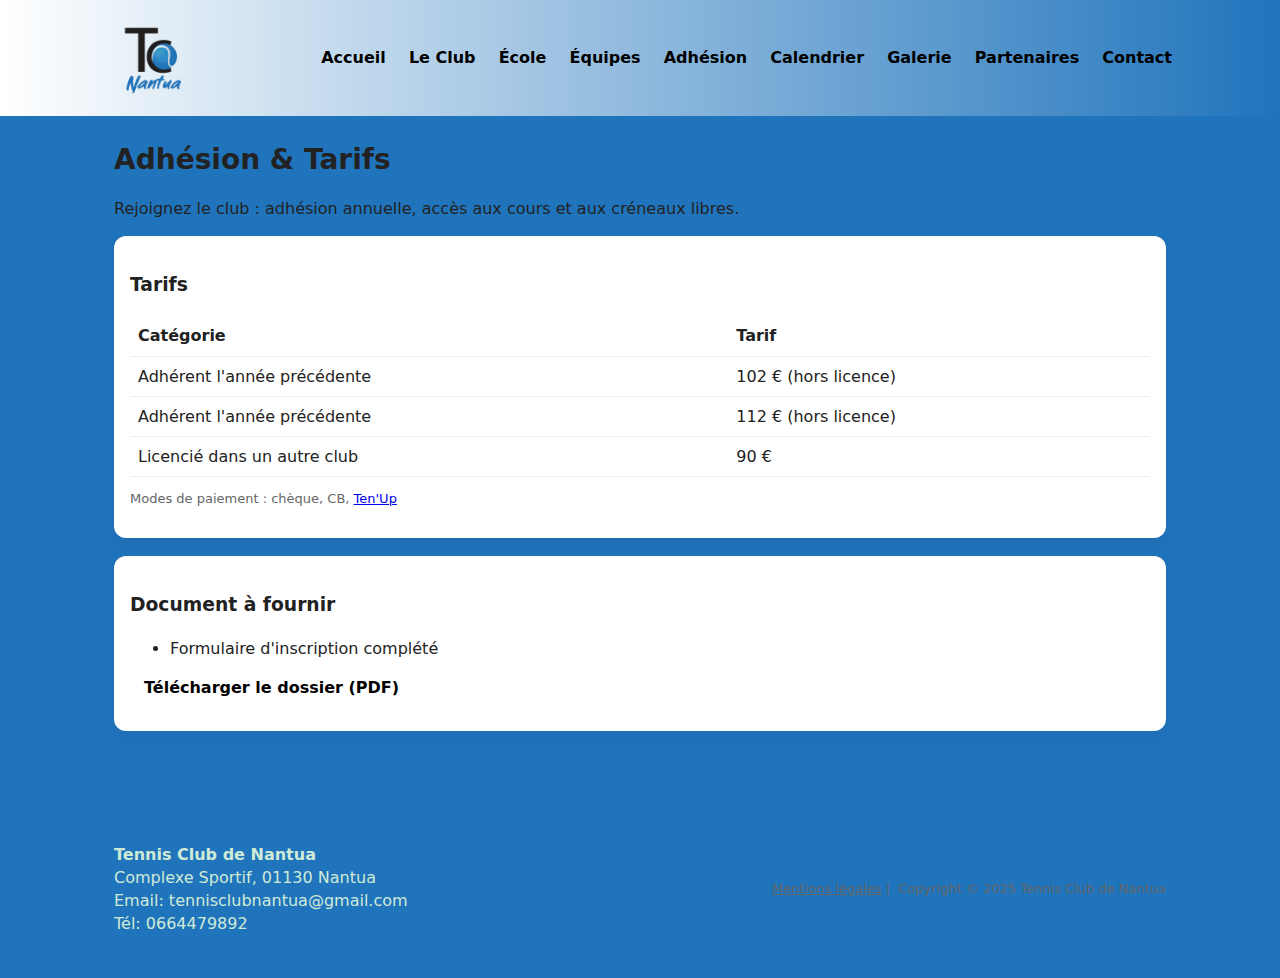
<file: adhesion.html>
<!doctype html>
<html lang="fr">
<head>
  <meta charset="utf-8">
  <meta name="viewport" content="width=device-width,initial-scale=1">
  <title>Adhésion & Tarifs - Tennis Club de Nantua</title>
  <link rel="icon" type="image/png" href="assets/favicon.png">
  <link rel="stylesheet" href="css/style.css">
</head>
<body>
  
<header>
  <div class="header-inner">
    <div class="logo">
      <img src="assets/logo_rmbg.png" alt="Logo Tennis Club de Nantua">
    </div>
    <nav id="site-nav">
  <a href="index.html">Accueil</a>
  <a href="club.html">Le Club</a>
  <a href="ecole.html">École</a>
  <a href="equipes.html">Équipes</a>
  <a href="adhesion.html">Adhésion</a>
  <a href="calendrier.html">Calendrier</a>
  <a href="galerie.html">Galerie</a>
  <a href="partenaires.html">Partenaires</a>
  <a href="contact.html">Contact</a>
</nav>
  </div>
</header>

  <main class="container">
    
<h1>Adhésion & Tarifs</h1>
<p>Rejoignez le club : adhésion annuelle, accès aux cours et aux créneaux libres.</p>

<section class="card" style="margin-top:12px">
  <h3>Tarifs</h3>
  <table class="table">
    <thead><tr><th>Catégorie</th><th>Tarif</th></tr></thead>
    <tbody>
      <tr><td>Adhérent l'année précédente</td><td>102 € (hors licence)</td></tr>
      <tr><td>Adhérent l'année précédente</td><td>112 € (hors licence)</td></tr>
      <tr><td>Licencié dans un autre club</td><td>90 €</td></tr>
    </tbody>
  </table>
<p class="small-muted"> Modes de paiement : chèque, CB, 
  <a href="https://tenup.fft.fr/club/50010123/offres" target="_blank" rel="noopener noreferrer">Ten'Up</a></p>
</section>

<section class="card" style="margin-top:12px">
  <h3>Document à fournir</h3>
  <ul>
    <li>Formulaire d'inscription complété</li>
  </ul>
  <p><a class="btn" href="assets/dossier_inscription.pdf" download>Télécharger le dossier (PDF)</a></p>
</section>

  </main>
  
<footer class="footer">
  <div class="container">
    <div style="display:flex;justify-content:space-between;gap:12px;align-items:center;flex-wrap:wrap">
      <div>
        <strong>Tennis Club de Nantua</strong><br>
        Complexe Sportif, 01130 Nantua<br>
        Email: tennisclubnantua@gmail.com<br>
        Tél: 0664479892
      </div>
      <div class="small-muted">
  <a href="mentions.html" style="color:inherit;text-decoration:underline;">Mentions légales</a> |
  &nbsp;Copyright © 2025 Tennis Club de Nantua
</div>
    </div>
  </div>
</footer>

  <script src="js/main.js"></script>
</body>
</html>
</file>
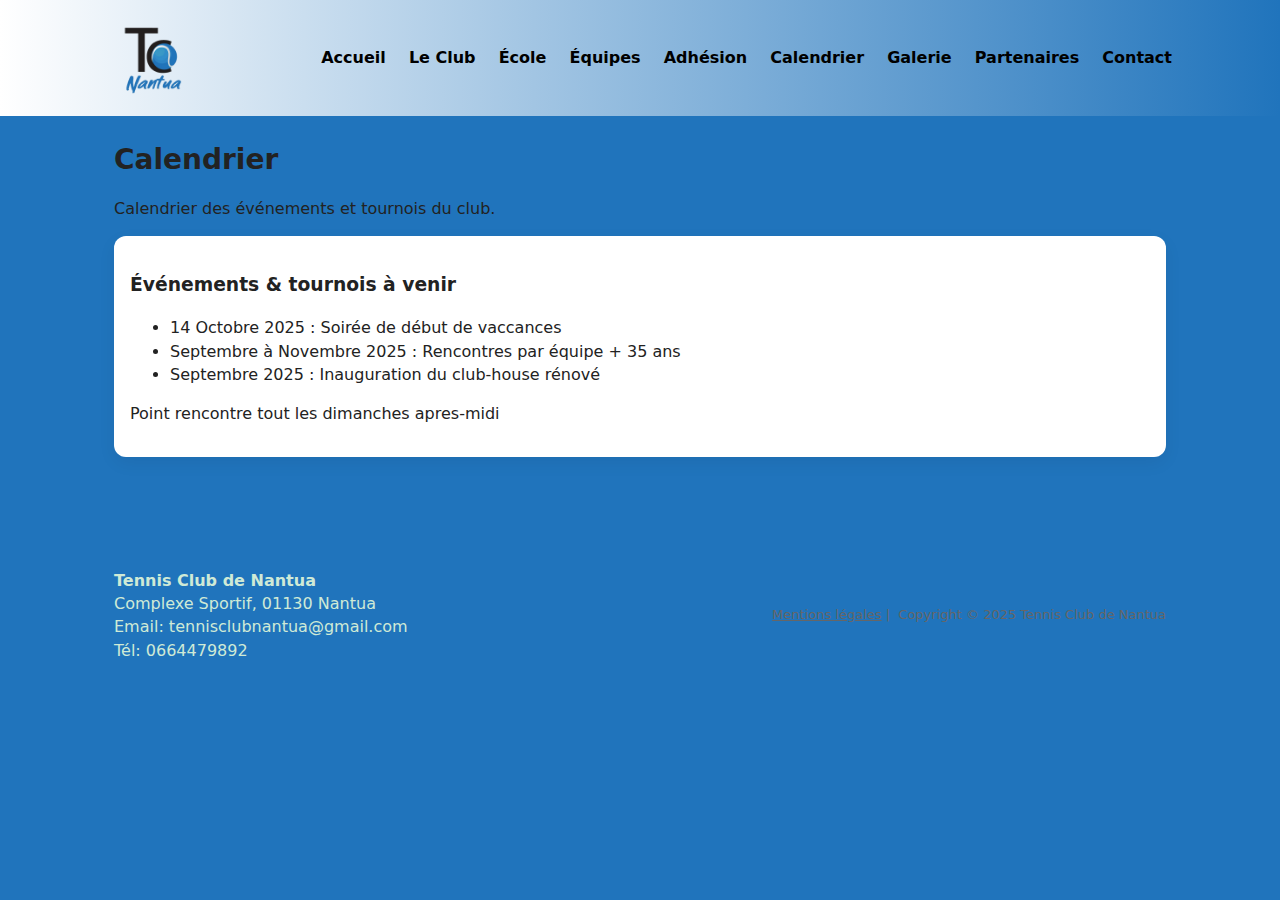
<file: calendrier.html>
<!doctype html>
<html lang="fr">
<head>
  <meta charset="utf-8">
  <meta name="viewport" content="width=device-width,initial-scale=1">
  <title>Calendrier - Tennis Club de Nantua</title>
  <link rel="icon" type="image/png" href="assets/favicon.png">
  <link rel="stylesheet" href="css/style.css">
</head>
<body>
  
<header>
  <div class="header-inner">
    <div class="logo">
      <img src="assets/logo_rmbg.png" alt="Logo Tennis Club de Nantua">
    </div>
    <nav id="site-nav">
  <a href="index.html">Accueil</a>
  <a href="club.html">Le Club</a>
  <a href="ecole.html">École</a>
  <a href="equipes.html">Équipes</a>
  <a href="adhesion.html">Adhésion</a>
  <a href="calendrier.html">Calendrier</a>
  <a href="galerie.html">Galerie</a>
  <a href="partenaires.html">Partenaires</a>
  <a href="contact.html">Contact</a>
</nav>
  </div>
</header>

  <main class="container">
    
<h1>Calendrier</h1>
<p>Calendrier des événements et tournois du club.</p>

<section class="card" style="margin-top:12px">
  <h3>Événements & tournois à venir</h3>
  <ul>
    <li>14 Octobre 2025 : Soirée de début de vaccances</li>
    <li>Septembre à Novembre 2025 : Rencontres par équipe + 35 ans</li>
    <li>Septembre 2025 : Inauguration du club-house rénové</li>
  </ul>
      <p>Point rencontre tout les dimanches apres-midi</p>
</section>
  </main>
  
<footer class="footer">
  <div class="container">
    <div style="display:flex;justify-content:space-between;gap:12px;align-items:center;flex-wrap:wrap">
      <div>
        <strong>Tennis Club de Nantua</strong><br>
        Complexe Sportif, 01130 Nantua<br>
        Email: tennisclubnantua@gmail.com<br>
        Tél: 0664479892
      </div>
      <div class="small-muted">
  <a href="mentions.html" style="color:inherit;text-decoration:underline;">Mentions légales</a> |
  &nbsp;Copyright © 2025 Tennis Club de Nantua
</div>
    </div>
  </div>
</footer>

  <script src="js/main.js"></script>
</body>
</html>
</file>
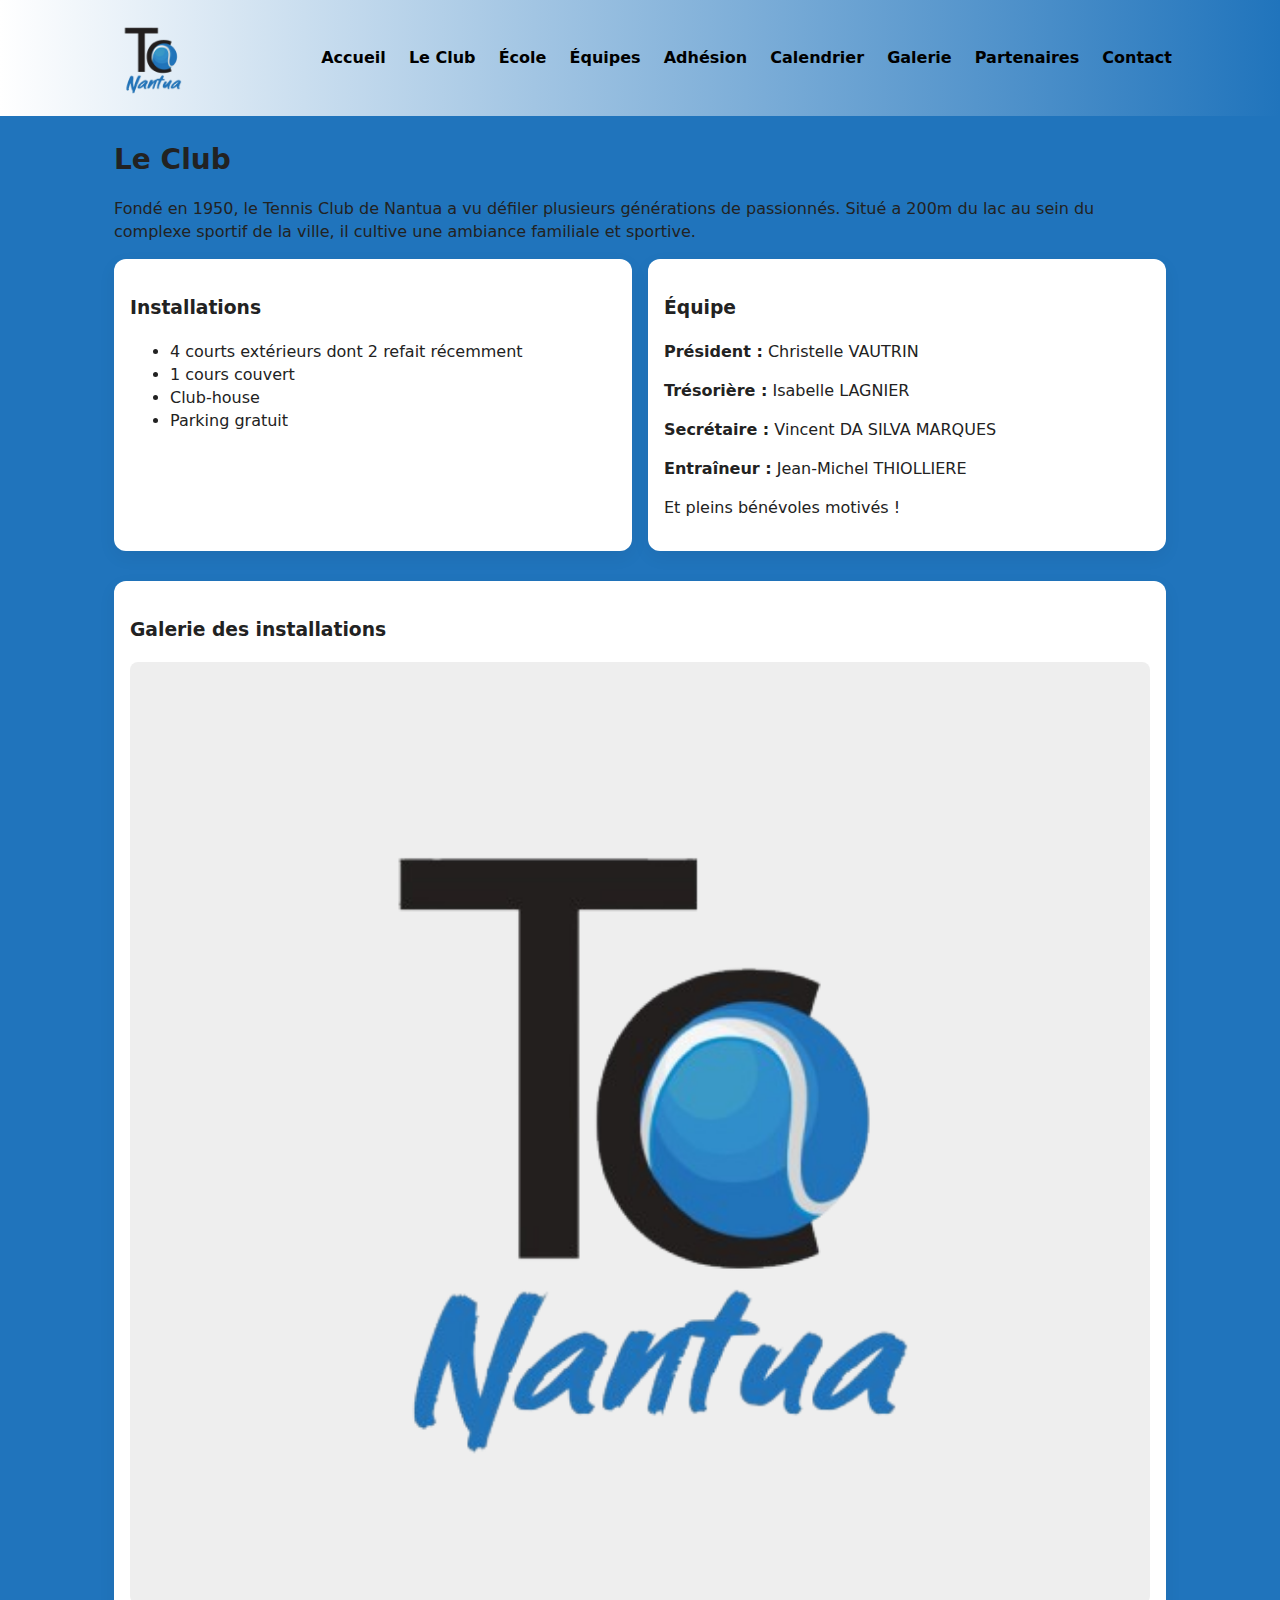
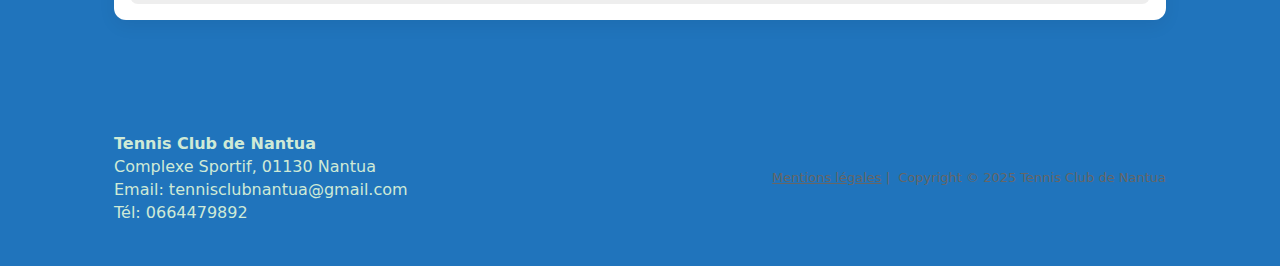
<file: club.html>
<!doctype html>
<html lang="fr">
<head>
  <meta charset="utf-8">
  <meta name="viewport" content="width=device-width,initial-scale=1">
  <title>Le Club - Tennis Club de Nantua</title>
  <link rel="icon" type="image/png" href="assets/favicon.png">
  <link rel="stylesheet" href="css/style.css">
</head>
<body>
  
<header>
  <div class="header-inner">
    <div class="logo">
      <img src="assets/logo_rmbg.png" alt="Logo Tennis Club de Nantua">
    </div>
    <nav id="site-nav">
  <a href="index.html">Accueil</a>
  <a href="club.html">Le Club</a>
  <a href="ecole.html">École</a>
  <a href="equipes.html">Équipes</a>
  <a href="adhesion.html">Adhésion</a>
  <a href="calendrier.html">Calendrier</a>
  <a href="galerie.html">Galerie</a>
  <a href="partenaires.html">Partenaires</a>
  <a href="contact.html">Contact</a>
</nav>
  </div>
</header>

  <main class="container">
    
<h1>Le Club</h1>
<p>Fondé en 1950, le Tennis Club de Nantua a vu défiler plusieurs générations de passionnés. Situé a 200m du lac au sein du complexe sportif de la ville, il cultive une ambiance familiale et sportive.</p>

<section class="grid" style="margin-top:12px">
  <div class="card">
    <h3>Installations</h3>
    <ul>
      <li>4 courts extérieurs dont 2 refait récemment</li>
      <li>1 cours couvert</li>
      <li>Club-house</li>
      <li>Parking gratuit</li>
    </ul>
  </div>
  <div class="card">
    <h3>Équipe</h3>
    <p><strong>Président :</strong> Christelle VAUTRIN</p>
    <p><strong>Trésorière :</strong> Isabelle LAGNIER</p>
    <p><strong>Secrétaire :</strong> Vincent DA SILVA MARQUES</p>
    <p><strong>Entraîneur :</strong> Jean-Michel THIOLLIERE</p>
    <p>Et pleins bénévoles motivés !</p>
  </div>
</section>

<section class="card" style="margin-top:12px">
  <h3>Galerie des installations</h3>
  <div class="gallery">
    <a class="img-thumb" href="assets/logo_rmbg.png" target="_blank"><img src="assets/logo_rmbg.png" alt="Court" style="width:100%;display:block"></a>
  </div>
</section>

  </main>
  
<footer class="footer">
  <div class="container">
    <div style="display:flex;justify-content:space-between;gap:12px;align-items:center;flex-wrap:wrap">
      <div>
        <strong>Tennis Club de Nantua</strong><br>
        Complexe Sportif, 01130 Nantua<br>
        Email: tennisclubnantua@gmail.com<br>
        Tél: 0664479892
      </div>
      <div class="small-muted">
  <a href="mentions.html" style="color:inherit;text-decoration:underline;">Mentions légales</a> |
  &nbsp;Copyright © 2025 Tennis Club de Nantua
</div>
    </div>
  </div>
</footer>

  <script src="js/main.js"></script>
</body>
</html>
</file>
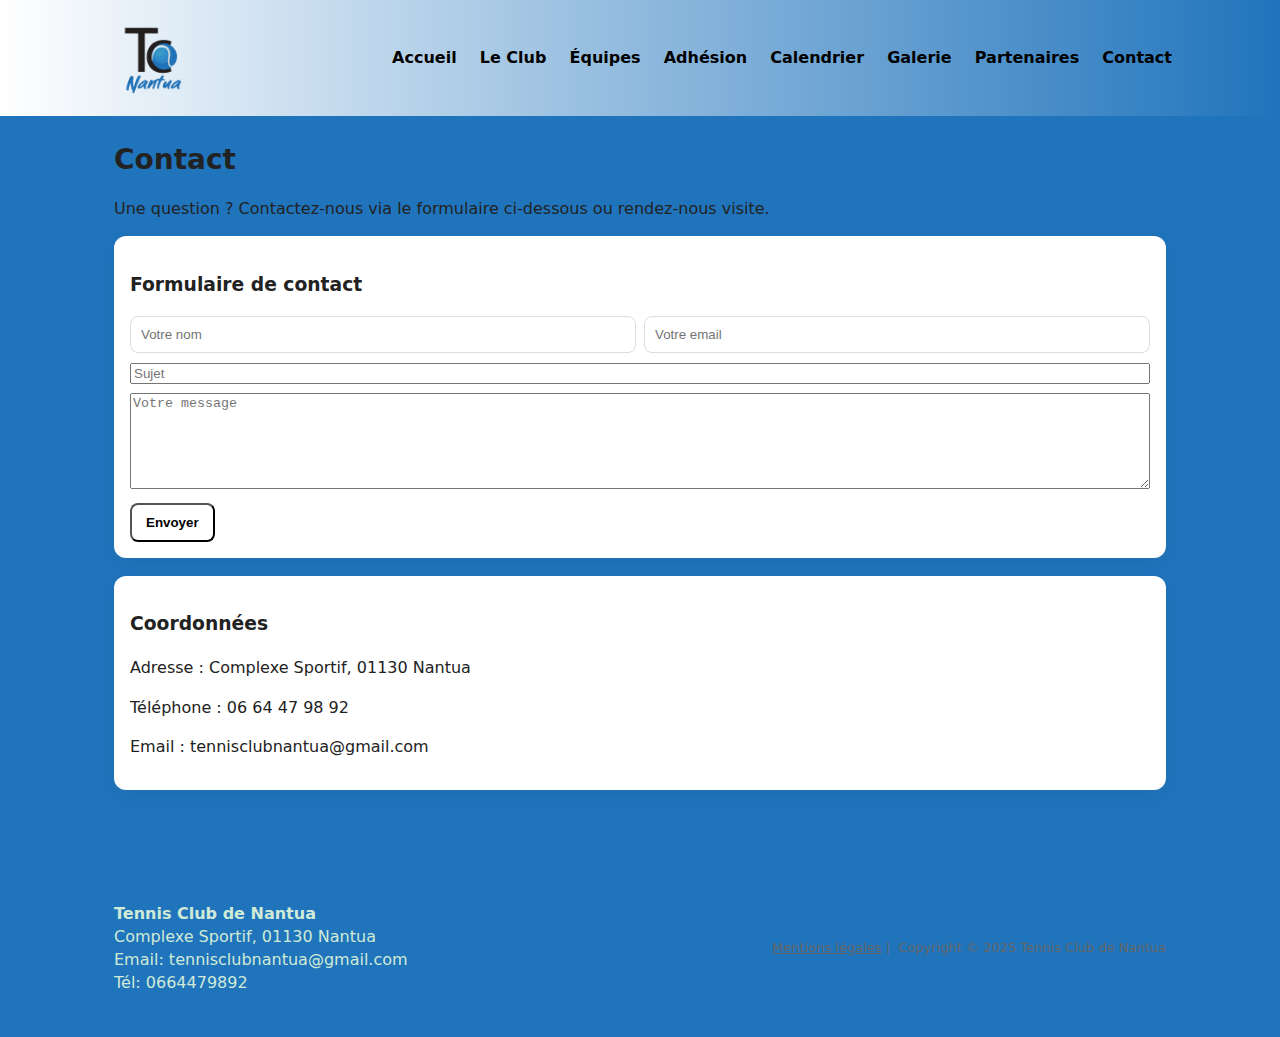
<file: contact.html>
<!doctype html>
<html lang="fr">
<head>
  <meta charset="utf-8">
  <meta name="viewport" content="width=device-width,initial-scale=1">
  <title>Contact - Tennis Club de Nantua</title>
  <link rel="icon" type="image/png" href="assets/favicon.png">
  <link rel="stylesheet" href="css/style.css">
</head>
<body>
  
<header>
  <div class="header-inner">
    <div class="logo">
      <img src="assets/logo_rmbg.png" alt="Logo Tennis Club de Nantua">
    </div>
    <nav id="site-nav">
  <a href="index.html">Accueil</a>
  <a href="club.html">Le Club</a>
  <a href="equipes.html">Équipes</a>
  <a href="adhesion.html">Adhésion</a>
  <a href="calendrier.html">Calendrier</a>
  <a href="galerie.html">Galerie</a>
  <a href="partenaires.html">Partenaires</a>
  <a href="contact.html">Contact</a>
</nav>
  </div>
</header>

  <main class="container">
    
<h1>Contact</h1>
<p>Une question ? Contactez-nous via le formulaire ci-dessous ou rendez-nous visite.</p>

<section class="card" style="margin-top:12px">
  <h3>Formulaire de contact</h3>
  <form action="send_mail.php" method="post" class="contact-form">
    <div class="form-row">
      <input type="text" name="name" placeholder="Votre nom" required>
      <input type="email" name="email" placeholder="Votre email" required>
    </div>
    <div style="margin-top:8px">
      <input type="text" name="subject" placeholder="Sujet" required style="width:100%">
    </div>
    <div style="margin-top:8px">
      <textarea name="message" rows="6" placeholder="Votre message" style="width:100%"></textarea>
    </div>
    <div style="margin-top:8px">
      <button class="btn" type="submit">Envoyer</button>
    </div>
  </form>
</section>

<section class="card" style="margin-top:12px">
  <h3>Coordonnées</h3>
  <p>Adresse : Complexe Sportif, 01130 Nantua</p>
  <p>Téléphone : 06 64 47 98 92</p>
  <p>Email : tennisclubnantua@gmail.com</p>
</section>

  </main>
  
<footer class="footer">
  <div class="container">
    <div style="display:flex;justify-content:space-between;gap:12px;align-items:center;flex-wrap:wrap">
      <div>
        <strong>Tennis Club de Nantua</strong><br>
        Complexe Sportif, 01130 Nantua<br>
        Email: tennisclubnantua@gmail.com<br>
        Tél: 0664479892
      </div>
      <div class="small-muted">
  <a href="mentions.html" style="color:inherit;text-decoration:underline;">Mentions légales</a> |
  &nbsp;Copyright © 2025 Tennis Club de Nantua
</div>
    </div>
  </div>
</footer>

  <script src="js/main.js"></script>
</body>
</html>
</file>
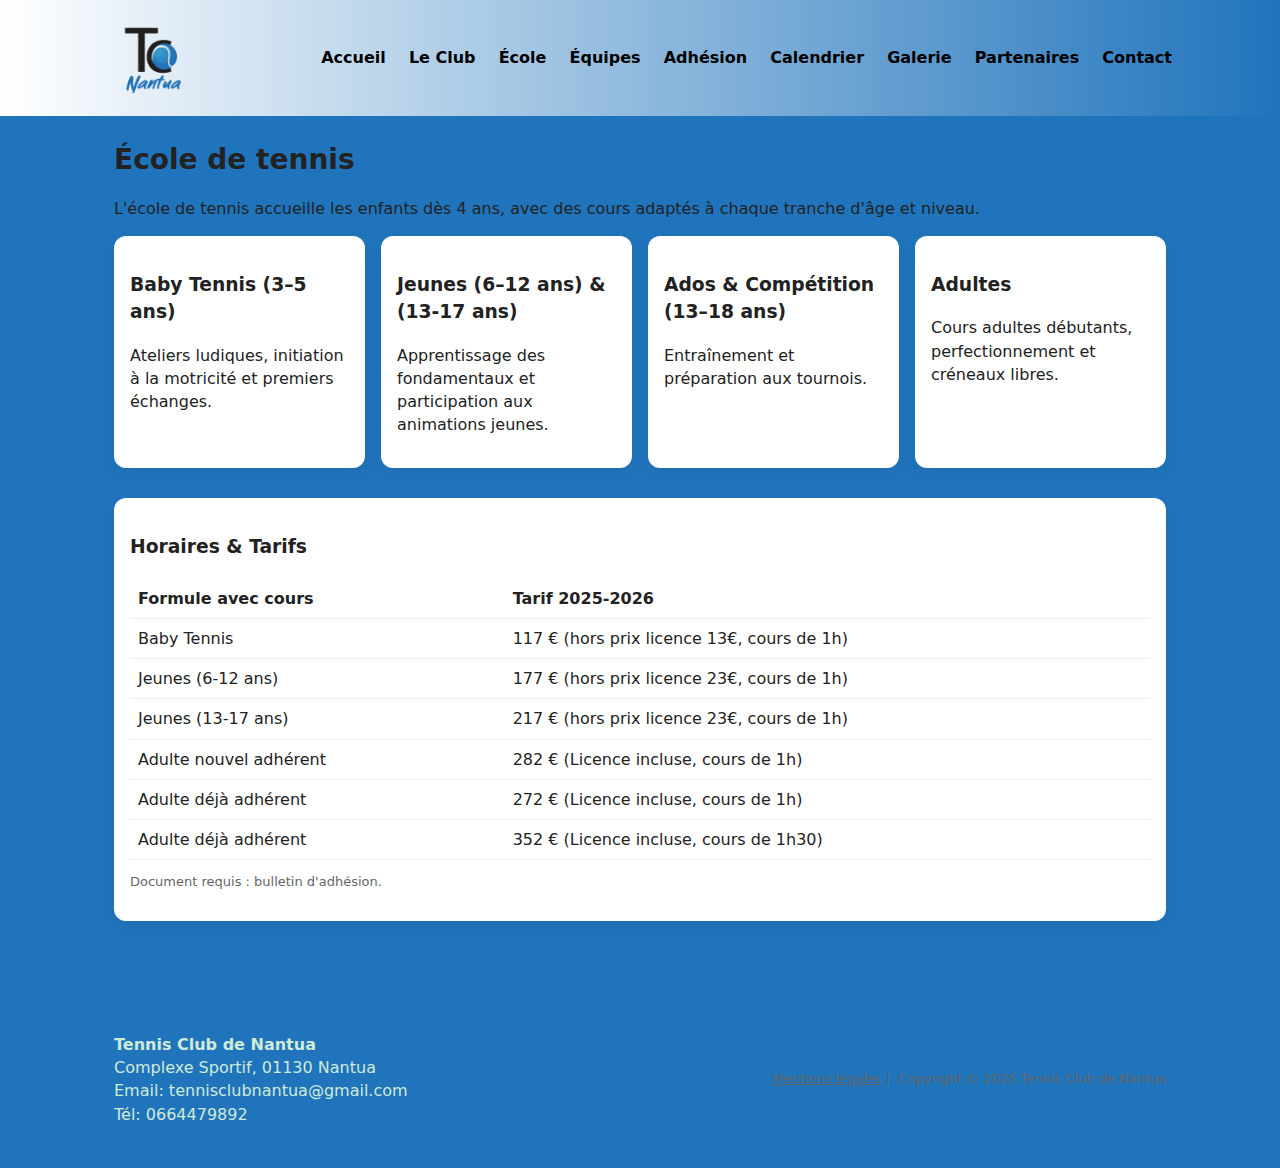
<file: ecole.html>
<!doctype html>
<html lang="fr">
<head>
  <meta charset="utf-8">
  <meta name="viewport" content="width=device-width,initial-scale=1">
  <title>École de tennis - Tennis Club de Nantua</title>
  <link rel="icon" type="image/png" href="assets/favicon.png">
  <link rel="stylesheet" href="css/style.css">
</head>
<body>
  
<header>
  <div class="header-inner">
    <div class="logo">
      <img src="assets/logo_rmbg.png" alt="Logo Tennis Club de Nantua">
    </div>
    <nav id="site-nav">
  <a href="index.html">Accueil</a>
  <a href="club.html">Le Club</a>
  <a href="ecole.html">École</a>
  <a href="equipes.html">Équipes</a>
  <a href="adhesion.html">Adhésion</a>
  <a href="calendrier.html">Calendrier</a>
  <a href="galerie.html">Galerie</a>
  <a href="partenaires.html">Partenaires</a>
  <a href="contact.html">Contact</a>
</nav>
  </div>
</header>

  <main class="container">
    
<h1>École de tennis</h1>
<p>L'école de tennis accueille les enfants dès 4 ans, avec des cours adaptés à chaque tranche d'âge et niveau.</p>

<div class="grid" style="margin-top:12px">
  <div class="card">
    <h3>Baby Tennis (3–5 ans)</h3>
    <p>Ateliers ludiques, initiation à la motricité et premiers échanges.</p>
  </div>
  <div class="card">
    <h3>Jeunes (6–12 ans) & (13-17 ans)</h3>
    <p>Apprentissage des fondamentaux et participation aux animations jeunes.</p>
  </div>
  <div class="card">
    <h3>Ados & Compétition (13–18 ans)</h3>
    <p>Entraînement et préparation aux tournois.</p>
  </div>
  <div class="card">
    <h3>Adultes</h3>
    <p>Cours adultes débutants, perfectionnement et créneaux libres.</p>
  </div>
</div>

<section class="card" style="margin-top:12px">
  <h3>Horaires & Tarifs </h3>
  <table class="table">
    <thead><tr><th>Formule avec cours</th><th>Tarif 2025-2026</th></tr></thead>
    <tbody>
      <tr><td>Baby Tennis</td><td>117 € (hors prix licence 13€, cours de 1h)</td></tr>
      <tr><td>Jeunes (6-12 ans)</td><td>177 € (hors prix licence 23€, cours de 1h)</td></tr>
      <tr><td>Jeunes (13-17 ans)</td><td>217 € (hors prix licence 23€, cours de 1h)</td></tr>
      <tr><td>Adulte nouvel adhérent</td><td>282 € (Licence incluse, cours de 1h)</td></tr>
      <tr><td>Adulte déjà adhérent</td><td>272 € (Licence incluse, cours de 1h)</td></tr>
      <tr><td>Adulte déjà adhérent</td><td>352 € (Licence incluse, cours de 1h30)</td></tr>
    </tbody>
  </table>
  <p class="small-muted">Document requis : bulletin d'adhésion.</p>
</section>
  </main>
  
<footer class="footer">
  <div class="container">
    <div style="display:flex;justify-content:space-between;gap:12px;align-items:center;flex-wrap:wrap">
      <div>
        <strong>Tennis Club de Nantua</strong><br>
        Complexe Sportif, 01130 Nantua<br>
        Email: tennisclubnantua@gmail.com<br>
        Tél: 0664479892
      </div>
      <div class="small-muted">
  <a href="mentions.html" style="color:inherit;text-decoration:underline;">Mentions légales</a> |
  &nbsp;Copyright © 2025 Tennis Club de Nantua
</div>
    </div>
  </div>
</footer>


  <script src="js/main.js"></script>
</body>
</html>
</file>
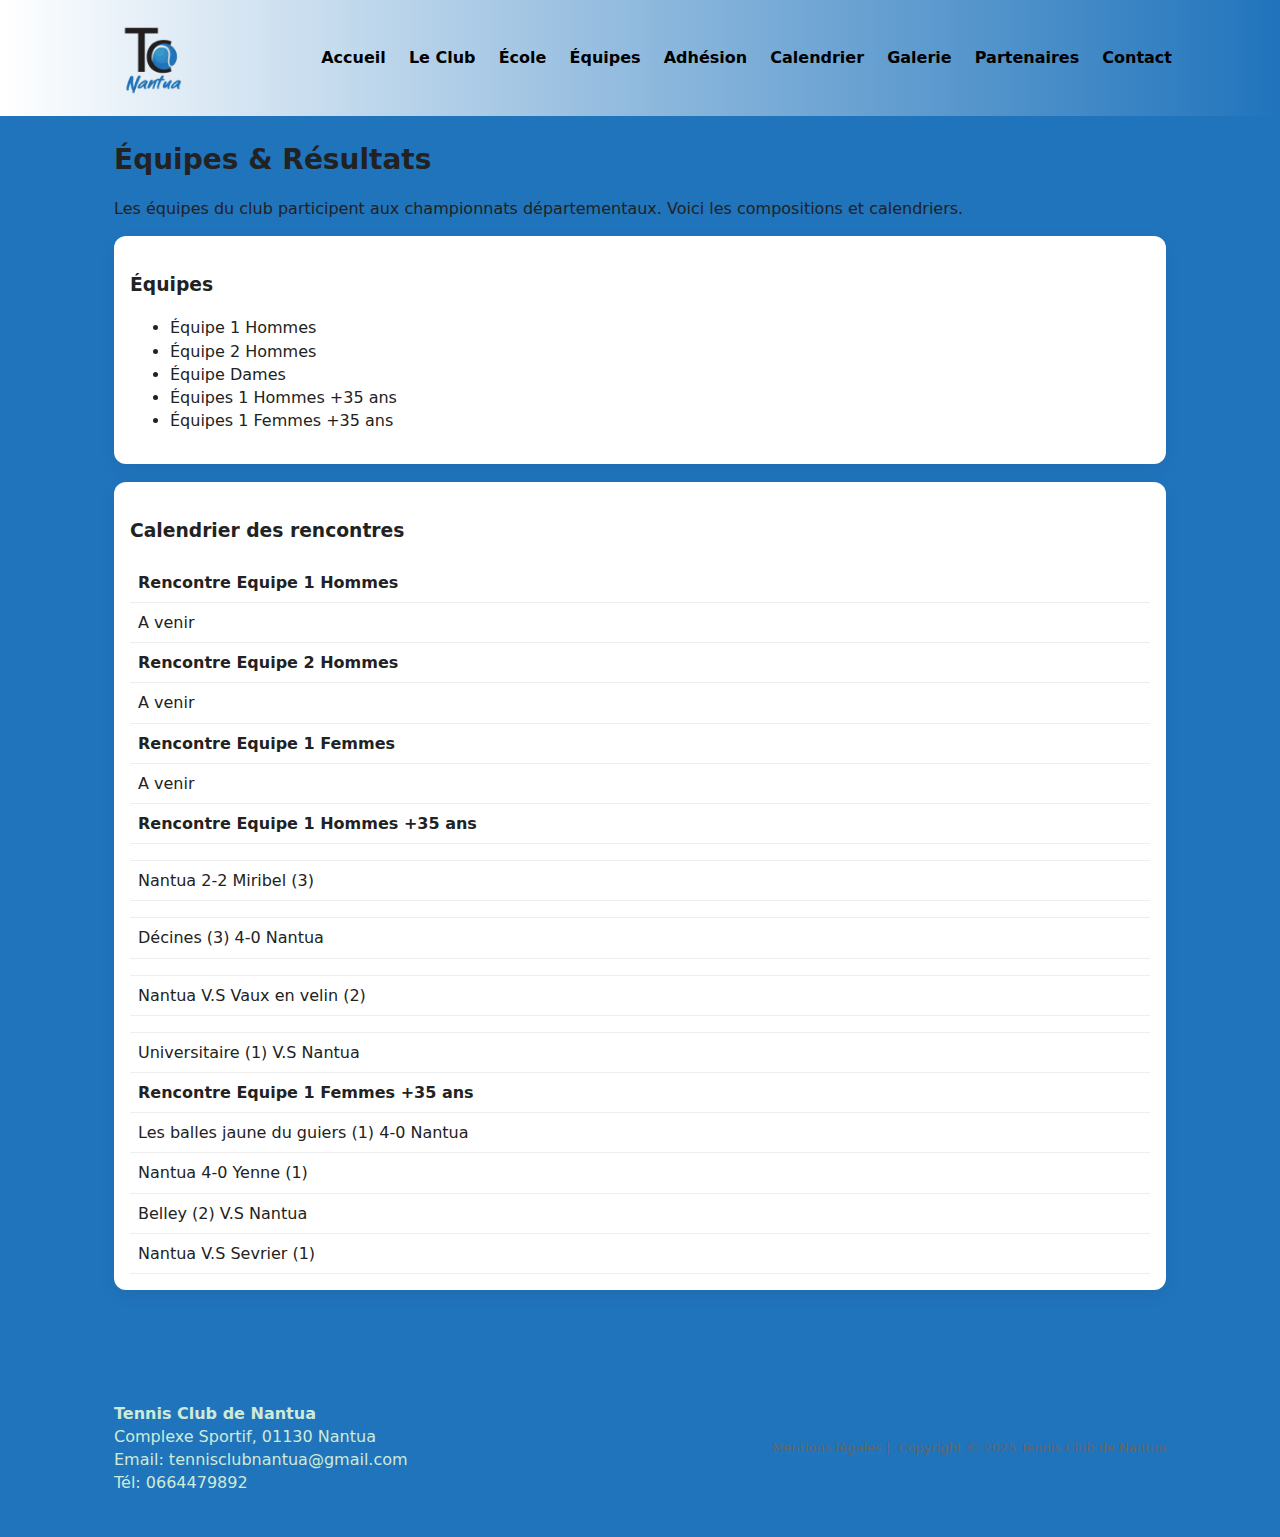
<file: equipes.html>
<!doctype html>
<html lang="fr">
<head>
  <meta charset="utf-8">
  <meta name="viewport" content="width=device-width,initial-scale=1">
  <title>Équipes & Résultats - Tennis Club de Nantua</title>
  <link rel="icon" type="image/png" href="assets/favicon.png">
  <link rel="stylesheet" href="css/style.css">
</head>
<body>
  
<header>
  <div class="header-inner">
    <div class="logo">
      <img src="assets/logo_rmbg.png" alt="Logo Tennis Club de Nantua">
    </div>
    <nav id="site-nav">
  <a href="index.html">Accueil</a>
  <a href="club.html">Le Club</a>
  <a href="ecole.html">École</a>
  <a href="equipes.html">Équipes</a>
  <a href="adhesion.html">Adhésion</a>
  <a href="calendrier.html">Calendrier</a>
  <a href="galerie.html">Galerie</a>
  <a href="partenaires.html">Partenaires</a>
  <a href="contact.html">Contact</a>
</nav>
  </div>
</header>

  <main class="container">
    
<h1>Équipes & Résultats</h1>
<p>Les équipes du club participent aux championnats départementaux. Voici les compositions et calendriers.</p>

<section class="card" style="margin-top:12px">
  <h3>Équipes</h3>
  <ul>
    <li>Équipe 1 Hommes</li>
    <li>Équipe 2 Hommes</li>
    <li>Équipe Dames</li>
    <li>Équipes 1 Hommes +35 ans</li>
    <li>Équipes 1 Femmes +35 ans</li>
  </ul>
</section>

<section class="card" style="margin-top:12px">
  <h3>Calendrier des rencontres</h3>
  <table class="table">
    <thead><tr><th>Rencontre Equipe 1 Hommes</th></tr></thead>
    <tbody>
      <tr><td>A venir</td></tr>
    </tbody>
  </table>
  <table class="table">
    <thead><tr><th>Rencontre Equipe 2 Hommes</th></tr></thead>
    <tbody>
      <tr><td>A venir</td></tr>
    </tbody>
  </table>
  <table class="table">
    <thead><tr><th>Rencontre Equipe 1 Femmes</th></tr></thead>
    <tbody>
      <tr><td>A venir</td></tr>
    </tbody>
  </table>
  <table class="table">
    <thead><tr><th>Rencontre Equipe 1 Hommes +35 ans</th></tr></thead>
    <tbody>
      <tr><td><tr><td>Nantua 2-2 Miribel (3)</td></tr></td></tr>
      <tr><td><tr><td>Décines (3) 4-0 Nantua</td></tr></td></tr>
      <tr><td><tr><td>Nantua V.S Vaux en velin (2)</td></tr></td></tr>
      <tr><td><tr><td>Universitaire (1) V.S Nantua</td></tr></td></tr>
    </tbody>
    <table class="table">
    <thead><tr><th>Rencontre Equipe 1 Femmes +35 ans</th></tr></thead>
    <tbody>
      <tr><td>Les balles jaune du guiers (1) 4-0 Nantua</td></tr>
      <tr><td>Nantua 4-0 Yenne (1)</td></tr>
      <tr><td>Belley (2) V.S Nantua</td></tr>
      <tr><td>Nantua V.S Sevrier (1)</td></tr>
    </tbody>
  </table>
  </table>
</section>

  </main>
  
<footer class="footer">
  <div class="container">
    <div style="display:flex;justify-content:space-between;gap:12px;align-items:center;flex-wrap:wrap">
      <div>
        <strong>Tennis Club de Nantua</strong><br>
        Complexe Sportif, 01130 Nantua<br>
        Email: tennisclubnantua@gmail.com<br>
        Tél: 0664479892
      </div>
      <div class="small-muted">
  <a href="mentions.html" style="color:inherit;text-decoration:underline;">Mentions légales</a> |
  &nbsp;Copyright © 2025 Tennis Club de Nantua
</div>
    </div>
  </div>
</footer>

  <script src="js/main.js"></script>
</body>
</html>
</file>
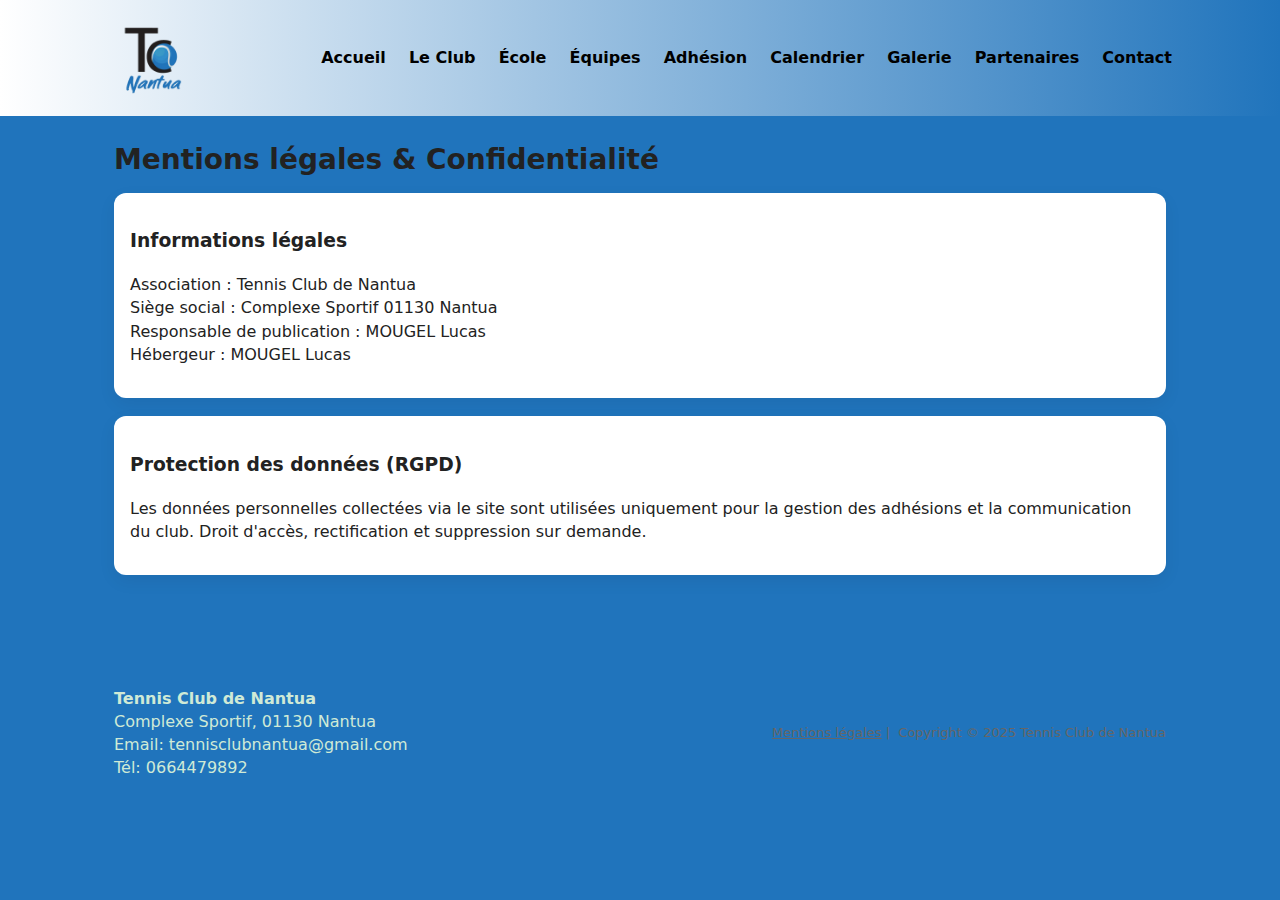
<file: mentions.html>
<!doctype html>
<html lang="fr">
<head>
  <meta charset="utf-8">
  <meta name="viewport" content="width=device-width,initial-scale=1">
  <title>Mentions légales - Tennis Club de Nantua</title>
  <link rel="icon" type="image/png" href="assets/favicon.png">
  <link rel="stylesheet" href="css/style.css">
</head>
<body>
  
<header>
  <div class="header-inner">
    <div class="logo">
      <img src="assets/logo_rmbg.png" alt="Logo Tennis Club de Nantua">
    </div>
    <nav id="site-nav">
  <a href="index.html">Accueil</a>
  <a href="club.html">Le Club</a>
  <a href="ecole.html">École</a>
  <a href="equipes.html">Équipes</a>
  <a href="adhesion.html">Adhésion</a>
  <a href="calendrier.html">Calendrier</a>
  <a href="galerie.html">Galerie</a>
  <a href="partenaires.html">Partenaires</a>
  <a href="contact.html">Contact</a>
</nav>
  </div>
</header>

  <main class="container">
    
<h1>Mentions légales & Confidentialité</h1>
<section class="card" style="margin-top:12px">
  <h3>Informations légales</h3>
  <p>Association : Tennis Club de Nantua<br>
  Siège social : Complexe Sportif 01130 Nantua<br>
  Responsable de publication : MOUGEL Lucas<br>
  Hébergeur : MOUGEL Lucas</p>
</section>

<section class="card" style="margin-top:12px">
  <h3>Protection des données (RGPD)</h3>
  <p>Les données personnelles collectées via le site sont utilisées uniquement pour la gestion des adhésions et la communication du club. Droit d'accès, rectification et suppression sur demande.</p>
</section>

  </main>
  
<footer class="footer">
  <div class="container">
    <div style="display:flex;justify-content:space-between;gap:12px;align-items:center;flex-wrap:wrap">
      <div>
        <strong>Tennis Club de Nantua</strong><br>
        Complexe Sportif, 01130 Nantua<br>
        Email: tennisclubnantua@gmail.com<br>
        Tél: 0664479892
      </div>
      <div class="small-muted">
  <a href="mentions.html" style="color:inherit;text-decoration:underline;">Mentions légales</a> |
  &nbsp;Copyright © 2025 Tennis Club de Nantua
</div>
    </div>
  </div>
</footer>

  <script src="js/main.js"></script>
</body>
</html>
</file>
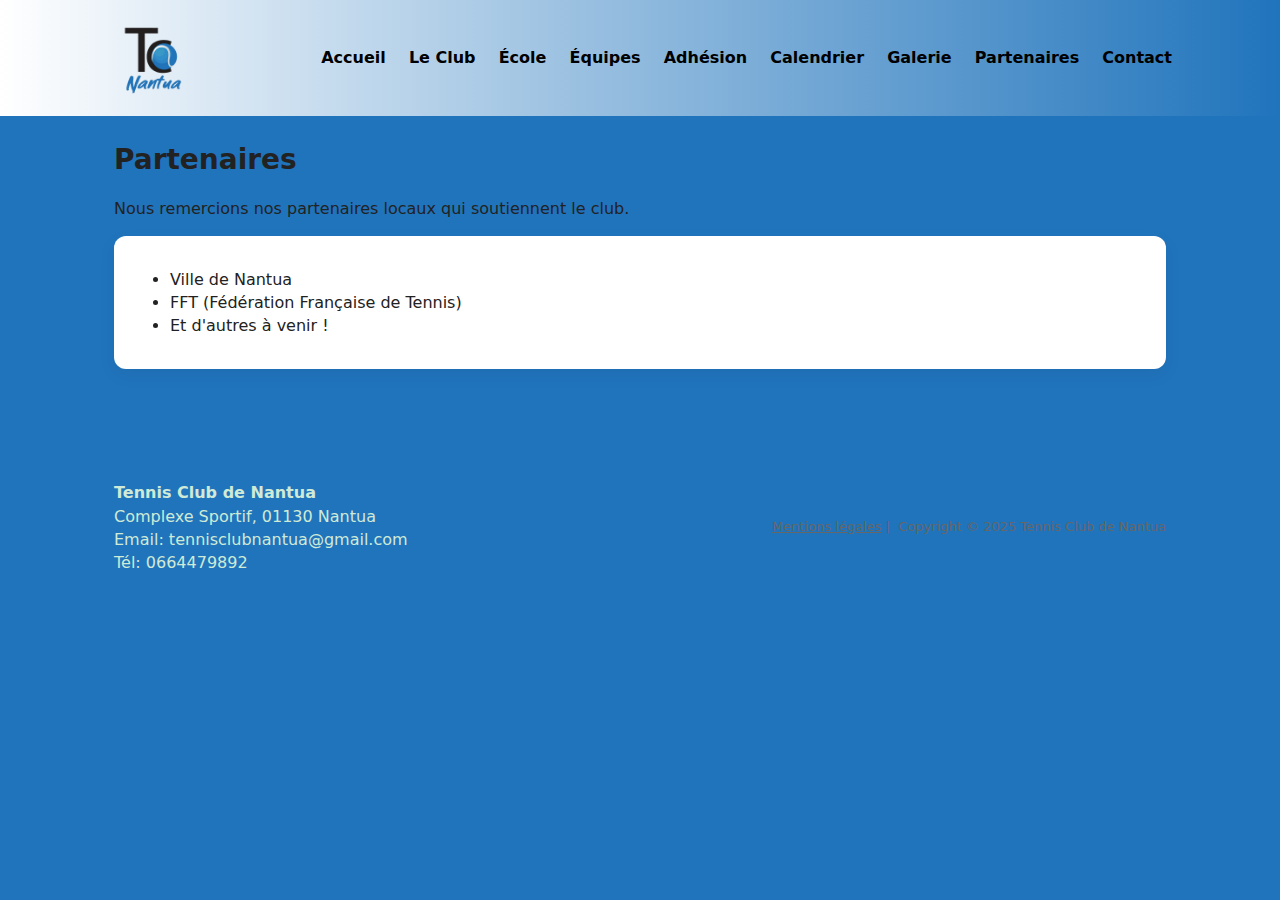
<file: partenaires.html>
<!doctype html>
<html lang="fr">
<head>
  <meta charset="utf-8">
  <meta name="viewport" content="width=device-width,initial-scale=1">
  <title>Partenaires - Tennis Club de Nantua</title>
  <link rel="icon" type="image/png" href="assets/favicon.png">
  <link rel="stylesheet" href="css/style.css">
</head>
<body>
  
<header>
  <div class="header-inner">
    <div class="logo">
      <img src="assets/logo_rmbg.png" alt="Logo Tennis Club de Nantua">
    </div>
    <nav id="site-nav">
  <a href="index.html">Accueil</a>
  <a href="club.html">Le Club</a>
  <a href="ecole.html">École</a>
  <a href="equipes.html">Équipes</a>
  <a href="adhesion.html">Adhésion</a>
  <a href="calendrier.html">Calendrier</a>
  <a href="galerie.html">Galerie</a>
  <a href="partenaires.html">Partenaires</a>
  <a href="contact.html">Contact</a>
</nav>
  </div>
</header>

  <main class="container">
    
<h1>Partenaires</h1>
<p>Nous remercions nos partenaires locaux qui soutiennent le club.</p>

<section class="card" style="margin-top:12px">
  <ul>
    <li>Ville de Nantua</li>
    <li>FFT (Fédération Française de Tennis)</li>
    <li>Et d'autres à venir !</li>
  </ul>
</section>

  </main>
  
<footer class="footer">
  <div class="container">
    <div style="display:flex;justify-content:space-between;gap:12px;align-items:center;flex-wrap:wrap">
      <div>
        <strong>Tennis Club de Nantua</strong><br>
        Complexe Sportif, 01130 Nantua<br>
        Email: tennisclubnantua@gmail.com<br>
        Tél: 0664479892
      </div>
      <div class="small-muted">
  <a href="mentions.html" style="color:inherit;text-decoration:underline;">Mentions légales</a> |
  &nbsp;Copyright © 2025 Tennis Club de Nantua
</div>
    </div>
  </div>
</footer>

  <script src="js/main.js"></script>
</body>
</html>
</file>
<file: css/style.css>
/* =========================================================
   style.css - Tennis Club de Nantua
   ========================================================= */

:root {
  --green: #ffffff;
  --light: #2074bc;
  --accent: #2074bc;
  --muted: #666;
  --maxwidth: 1100px;
}

/* ---------- RESET ---------- */
* {
  box-sizing: border-box;
}

body {
  font-family: Inter, system-ui, Arial, sans-serif;
  margin: 0;
  background: var(--light);
  color: #222;
  line-height: 1.45;
}

/* ---------- CONTAINER ---------- */
.container {
  max-width: var(--maxwidth);
  margin: 0 auto;
  padding: 24px;
}

/* ---------- HEADER ---------- */
header {
  background: linear-gradient(90deg, var(--green), var(--accent));
  color: #fff;
  padding: 18px 0;
}

.header-inner {
  display: flex;
  align-items: center;
  gap: 18px;
  max-width: var(--maxwidth);
  margin: 0 auto;
  padding: 0 18px;
}

.logo {
  display: flex;
  align-items: center;
  gap: 12px;
}

.logo img {
  height: 80px; /* ne change pas la hauteur du header */
  transform: scale(1.3); /* agrandit visuellement le logo */
  transform-origin: center;
}

/* ---------- NAVIGATION ---------- */
nav {
  margin-left: auto;
}

/*Liens de navigationen noir */
nav a {
  color: #000000;
  text-decoration: none;
  margin-left: 18px;
  font-weight: 600;
}

nav a:hover,
nav a.active {
  color: #000;
  text-decoration: underline;
}

/* ---------- HERO ---------- */
.hero {
  display: flex;
  gap: 24px;
  align-items: center;
  padding: 28px 18px;
  background: transparent;
}

.hero .intro {
  max-width: 720px;
}

h1 {
  margin: 0 0 8px;
  font-size: 28px;
}

.lead {
  color: #f0f7f0;
}

/* ---------- QUICK LINKS ---------- */
.quicklinks {
  display: flex;
  gap: 12px;
  margin-top: 14px;
}

.btn {
  background: #fff;
  color: #000000; /*  Boutons en texte noir */
  padding: 10px 14px;
  border-radius: 8px;
  text-decoration: none;
  font-weight: 700;
}

/* ---------- CARDS ---------- */
.card {
  background: #fff;
  border-radius: 12px;
  padding: 16px;
  box-shadow: 0 6px 18px rgba(20, 20, 20, 0.06);
  margin-bottom: 18px;
}

/* ---------- GRID ---------- */
.grid {
  display: grid;
  grid-template-columns: repeat(auto-fit, minmax(220px, 1fr));
  gap: 16px;
}

/* ---------- FOOTER ---------- */
.footer {
  background: #2074bc;
  color: #cfead6;
  padding: 18px;
  margin-top: 28px;
}

footer .small {
  font-size: 13px;
  color: #e8f7ea;
}

/* ---------- MAIN ---------- */
main {
  padding: 18px;
}

/* ---------- SECTION TITLE ---------- */
.section-title {
  display: flex;
  justify-content: space-between;
  align-items: end;
}

/* ---------- TABLES ---------- */
.table {
  width: 100%;
  border-collapse: collapse;
}

.table th,
.table td {
  padding: 8px;
  border-bottom: 1px solid #eee;
  text-align: left;
}

/* ---------- FORMS ---------- */
.form-row {
  display: flex;
  flex-wrap: wrap;
  gap: 8px;
}

.form-row input,
.form-row textarea,
select {
  padding: 10px;
  border-radius: 8px;
  border: 1px solid #ddd;
  flex: 1;
}

/* ---------- GALLERY ---------- */
.gallery {
  display: grid;
  grid-template-columns: repeat(auto-fit, minmax(200px, 1fr));
  gap: 12px;
}

.img-thumb {
  background: #eee;
  border-radius: 8px;
  overflow: hidden;
  display: block;
}

/* ---------- SMALL TEXT ---------- */
.small-muted {
  color: var(--muted);
  font-size: 13px;
}

/* ---------- RESPONSIVE ---------- */
@media (max-width: 700px) {
  .header-inner {
    flex-direction: column;
    align-items: flex-start;
  }

  nav {
    margin-left: 0;
  }
}
</file>
